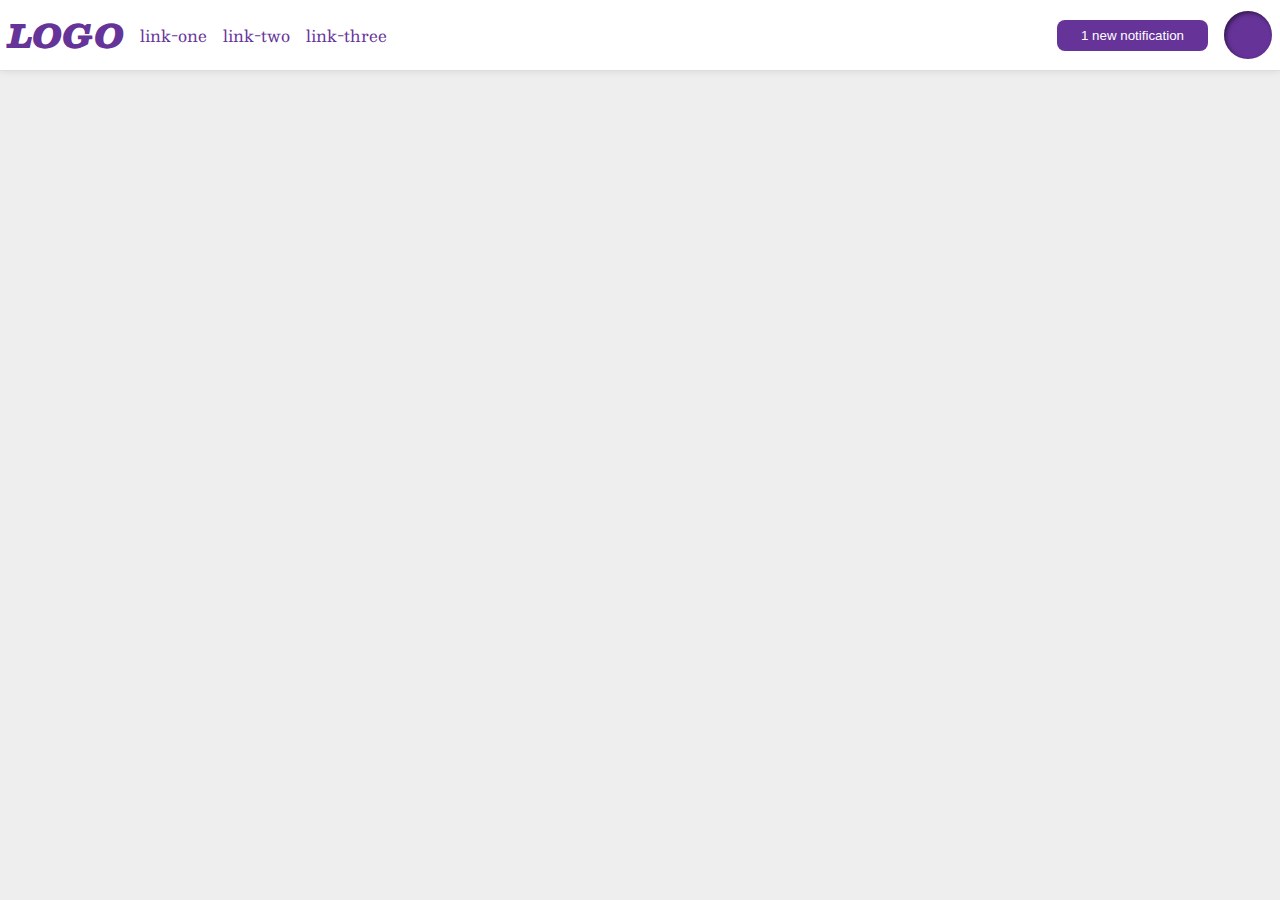
<file: foundations/flex/03-flex-header-2/index.html>
<!DOCTYPE html>
<html lang="en">
  <head>
    <meta charset="UTF-8">
    <meta http-equiv="X-UA-Compatible" content="IE=edge">
    <meta name="viewport" content="width=device-width, initial-scale=1.0">
    <title>Flex Header 2</title>
    <link rel="stylesheet" href="style.css">
  </head>
  <body>
    <div class="header">
      <div class="push-left">
        <div class="logo">
          LOGO
        </div>
        <ul class="links">
          <li><a href="https://google.com">link-one</a></li>
          <li><a href="https://google.com">link-two</a></li>
          <li><a href="https://google.com">link-three</a></li>
        </ul>
      </div>
      <div class="push-right">
        <button class="notifications">
          1 new notification
        </button>
        <div class="profile-image"></div>
      </div>
    </div>
  </body>
</html>
</file>
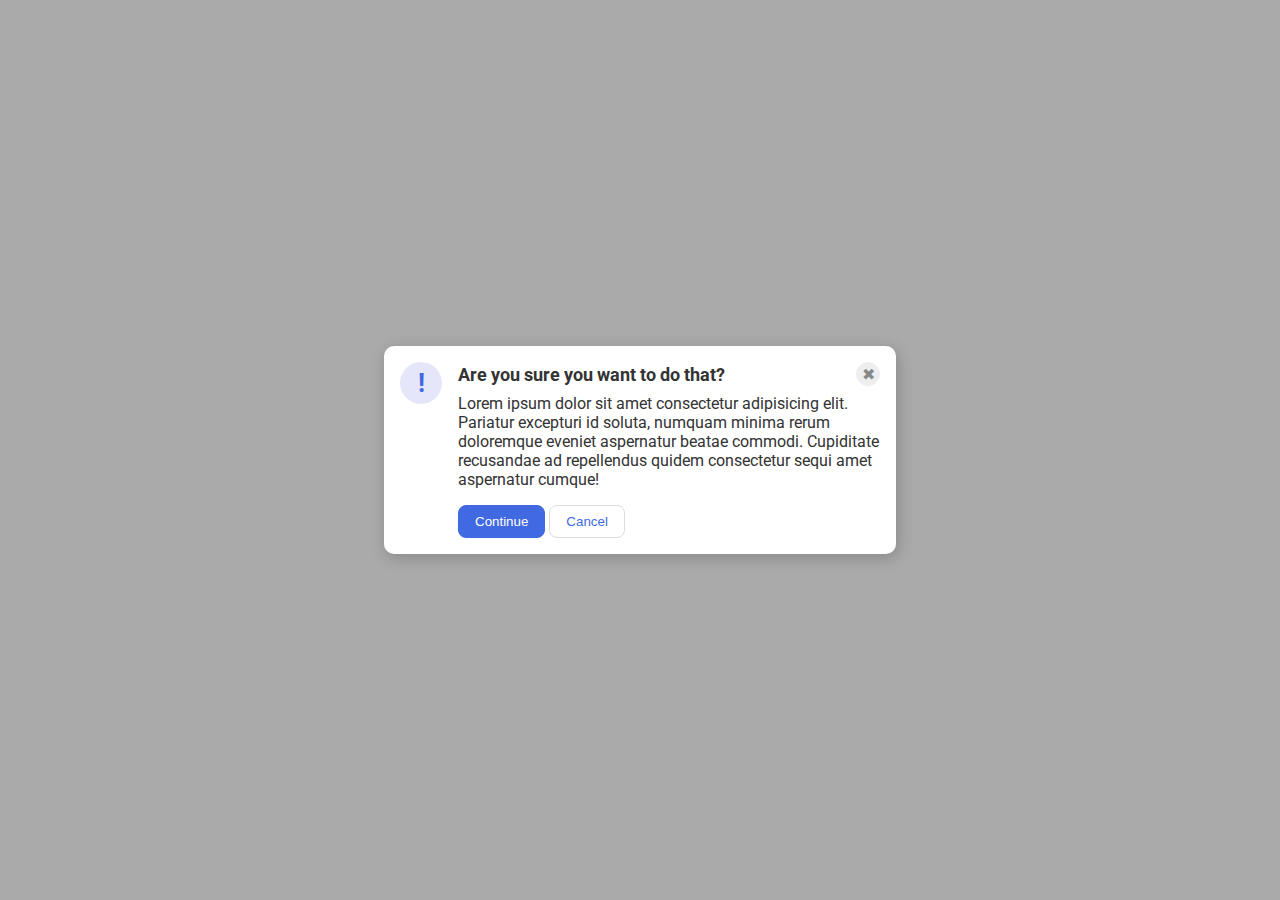
<file: foundations/flex/05-flex-modal/index.html>
<!DOCTYPE html>
<html lang="en">
  <head>
    <meta charset="UTF-8">
    <meta http-equiv="X-UA-Compatible" content="IE=edge">
    <meta name="viewport" content="width=device-width, initial-scale=1.0">
    <link rel="stylesheet" href="style.css">
    <title>Modal</title>
  </head>
  <body>
    <div class="modal"> 
      <div class="icon">!</div>
      <div class="container">
        <div class="header">Are you sure you want to do that?
          <button class="close-button">✖</button>
        </div>
        <div class="text">Lorem ipsum dolor sit amet consectetur adipisicing elit. Pariatur excepturi id soluta, numquam minima rerum doloremque eveniet aspernatur beatae commodi. Cupiditate recusandae ad repellendus quidem consectetur sequi amet aspernatur cumque!</div>
        <button class="continue">Continue</button>
        <button class="cancel">Cancel</button>
      </div>
    </div>
  </body>
</html>
</file>
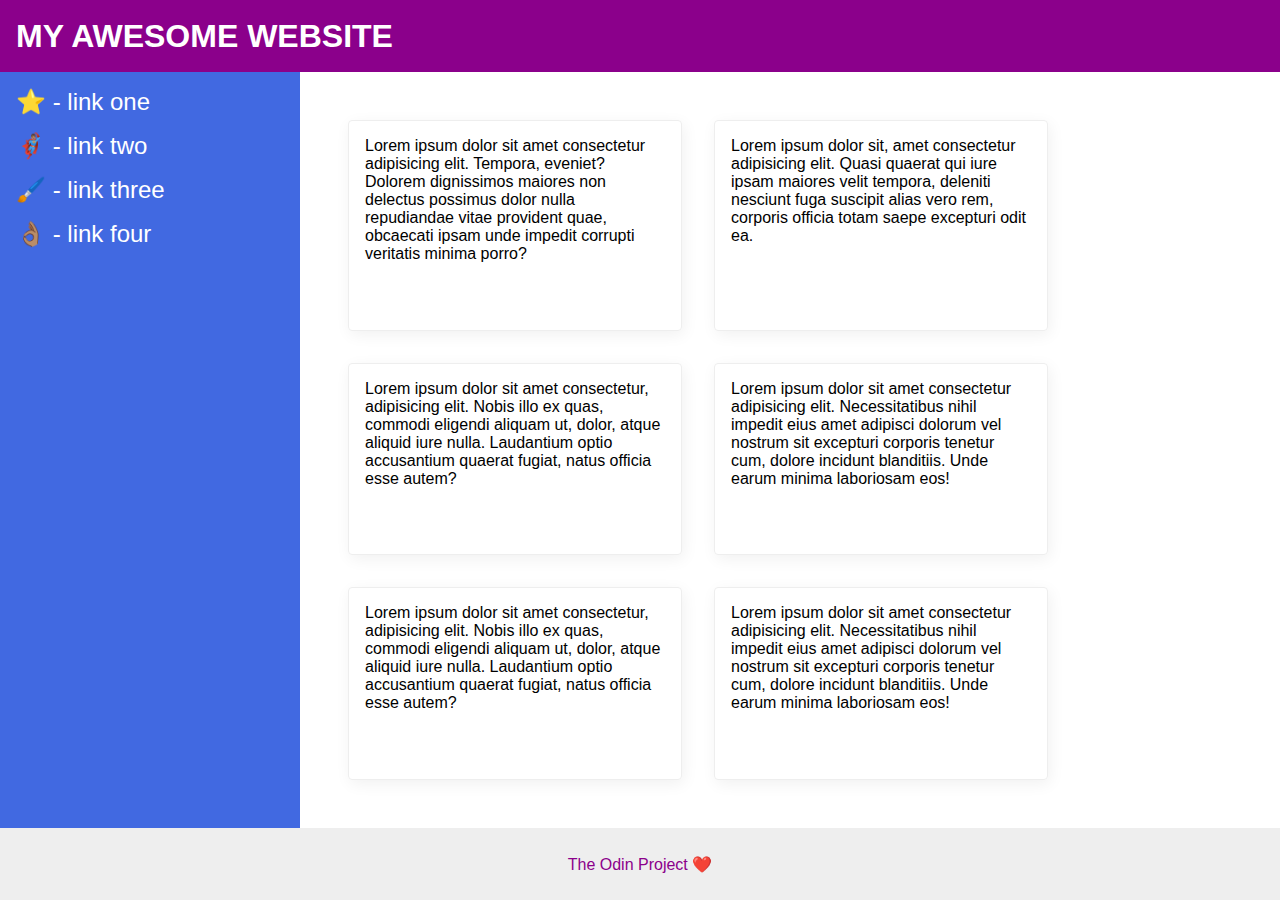
<file: foundations/flex/07-flex-layout-2/index.html>
<!DOCTYPE html>
<html lang="en">
  <head>
    <meta charset="UTF-8">
    <meta http-equiv="X-UA-Compatible" content="IE=edge">
    <meta name="viewport" content="width=device-width, initial-scale=1.0">
    <title>The Holy Grail</title>
    <link rel="stylesheet" href="style.css">
  </head>
  <body>
    <div class="header">
      MY AWESOME WEBSITE
    </div>
    
    <div class="container">
      <div class="sidebar">
        <ul>
          <li><a href="#">⭐ - link one</a></li>
          <li><a href="#">🦸🏽‍♂️ - link two</a></li>
          <li><a href="#">🖌️ - link three</a></li>
          <li><a href="#">👌🏽 - link four</a></li>
        </ul>
      </div>
      <div class="card-container">
        <div class="card">Lorem ipsum dolor sit amet consectetur adipisicing elit. Tempora, eveniet? Dolorem dignissimos maiores non delectus possimus dolor nulla repudiandae vitae provident quae, obcaecati ipsam unde impedit corrupti veritatis minima porro?</div>
        <div class="card">Lorem ipsum dolor sit, amet consectetur adipisicing elit. Quasi quaerat qui iure ipsam maiores velit tempora, deleniti nesciunt fuga suscipit alias vero rem, corporis officia totam saepe excepturi odit ea.</div>
        <div class="card">Lorem ipsum dolor sit amet consectetur, adipisicing elit. Nobis illo ex quas, commodi eligendi aliquam ut, dolor, atque aliquid iure nulla. Laudantium optio accusantium quaerat fugiat, natus officia esse autem?</div>
        <div class="card">Lorem ipsum dolor sit amet consectetur adipisicing elit. Necessitatibus nihil impedit eius amet adipisci dolorum vel nostrum sit excepturi corporis tenetur cum, dolore incidunt blanditiis. Unde earum minima laboriosam eos!</div>
        <div class="card">Lorem ipsum dolor sit amet consectetur, adipisicing elit. Nobis illo ex quas, commodi eligendi aliquam ut, dolor, atque aliquid iure nulla. Laudantium optio accusantium quaerat fugiat, natus officia esse autem?</div>
        <div class="card">Lorem ipsum dolor sit amet consectetur adipisicing elit. Necessitatibus nihil impedit eius amet adipisci dolorum vel nostrum sit excepturi corporis tenetur cum, dolore incidunt blanditiis. Unde earum minima laboriosam eos!</div>
      </div>
    </div>
    <div class="footer">
      The Odin Project ❤️
    </div>
  </body>
</html>
</file>
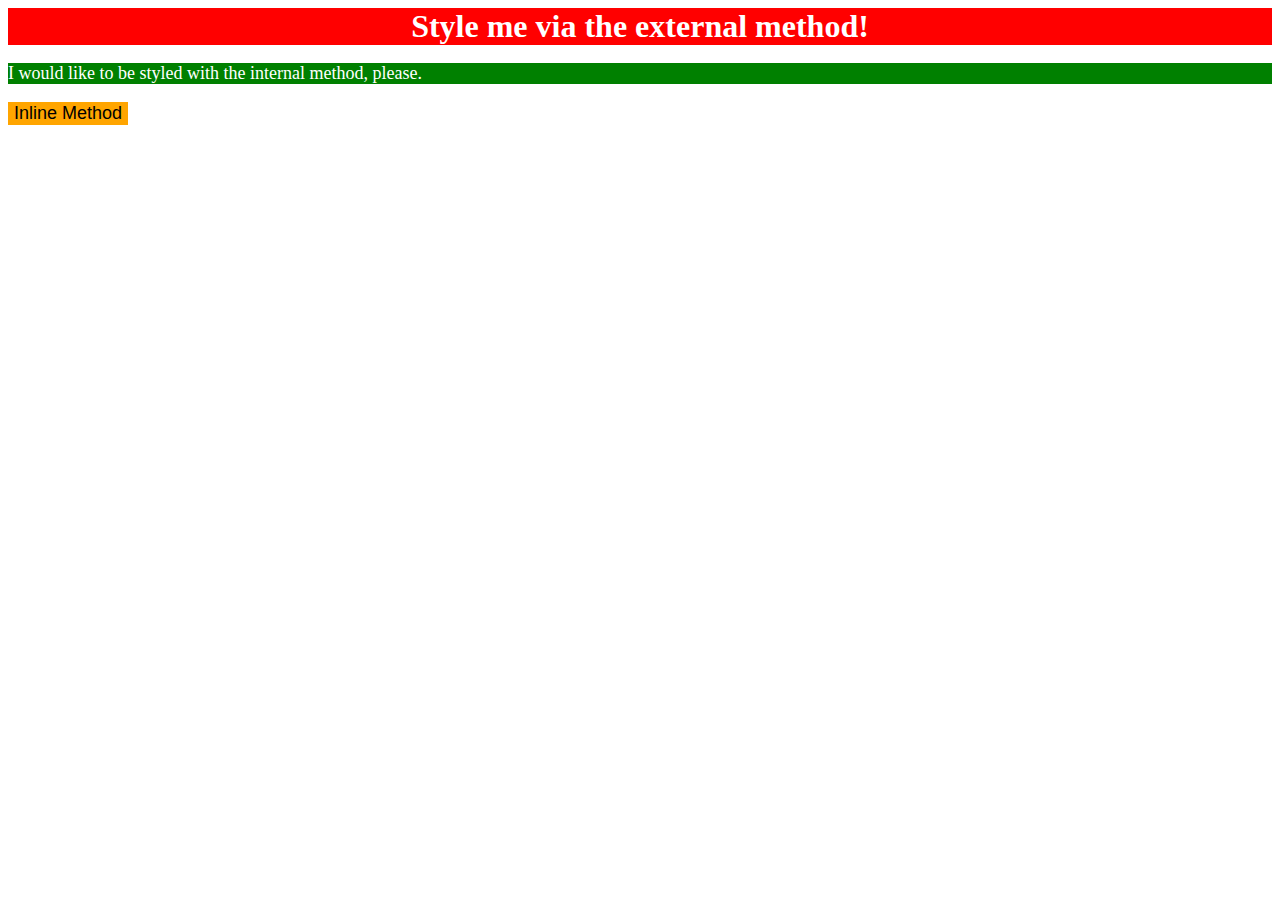
<file: foundations/intro-to-css/01-css-methods/index.html>
<!DOCTYPE html>
<html lang="en">
  <head>
    <meta charset="UTF-8">
    <meta http-equiv="X-UA-Compatible" content="IE=edge">
    <meta name="viewport" content="width=device-width, initial-scale=1.0">
    <link rel="stylesheet" href="styles.css">
    <style>
      p {
        background-color: green;
        color: white;
        font-size: 18px;
      }
    </style>
    <title>Methods for Adding CSS</title>
  </head>
  <body>
    <div>Style me via the external method!</div>
    <p>I would like to be styled with the internal method, please.</p>
    <button style="background-color: orange; font-size: 18px; border: none;">Inline Method</button>
  </body>
</html>
</file>
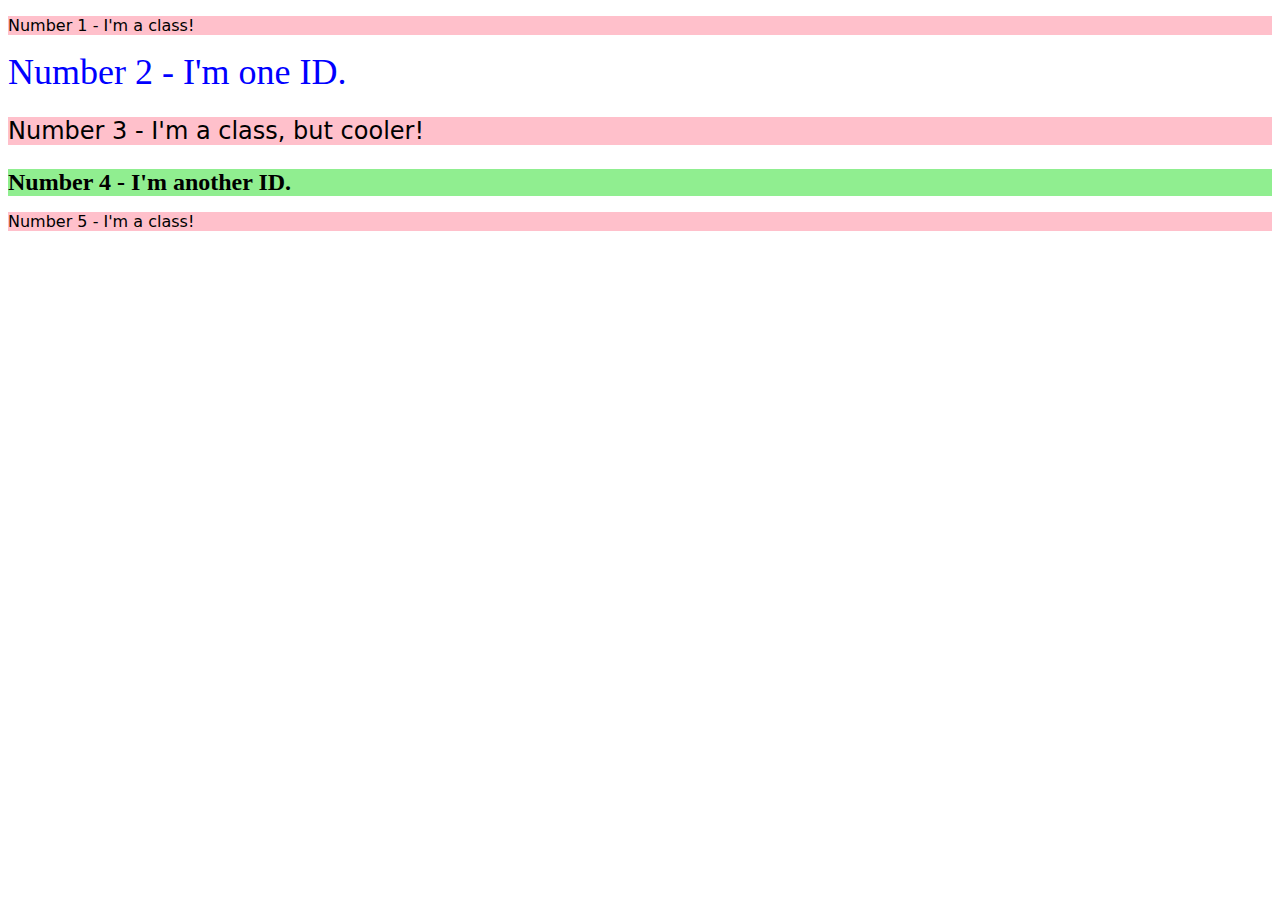
<file: foundations/intro-to-css/02-class-id-selectors/index.html>
<!DOCTYPE html>
<html lang="en">
  <head>
    <meta charset="UTF-8">
    <meta http-equiv="X-UA-Compatible" content="IE=edge">
    <meta name="viewport" content="width=device-width, initial-scale=1.0">
    <title>Class and ID Selectors</title>
    <link rel="stylesheet" href="style.css">
  </head>
  <body>
    <p class="odd">Number 1 - I'm a class!</p>
    <div id="two">Number 2 - I'm one ID.</div>
    <p class="odd three">Number 3 - I'm a class, but cooler!</p>
    <div id="four">Number 4 - I'm another ID.</div>
    <p class="odd">Number 5 - I'm a class!</p>
  </body>
</html>
</file>
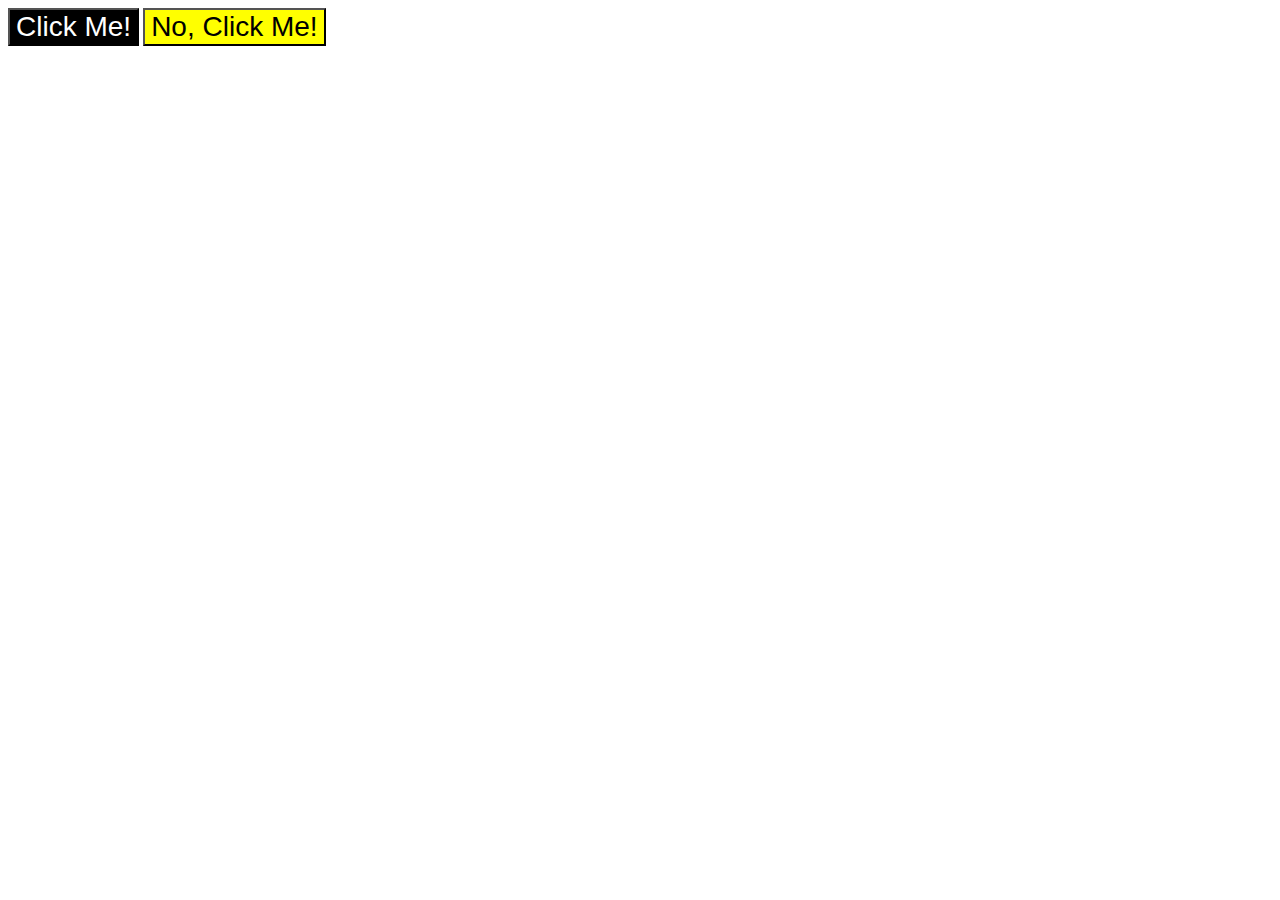
<file: foundations/intro-to-css/03-grouping-selectors/index.html>
<!DOCTYPE html>
<html lang="en">
  <head>
    <meta charset="UTF-8">
    <meta http-equiv="X-UA-Compatible" content="IE=edge">
    <meta name="viewport" content="width=device-width, initial-scale=1.0">
    <title>Grouping Selectors</title>
    <link rel="stylesheet" href="style.css">
  </head>
  <body>
    <button class="first">Click Me!</button>
    <button class="second">No, Click Me!</button>
  </body>
</html>
</file>
<file: foundations/flex/03-flex-header-2/style.css>
/* this is some magical font-importing.  
you'll learn about it later. */
@import url('https://fonts.googleapis.com/css2?family=Besley:ital,wght@0,400;1,900&display=swap');

body {
  margin: 0;
  background: #eee;
  font-family: Besley, serif;
}

.header {
  background: white;
  border-bottom: 1px solid #ddd;
  box-shadow: 0 0 8px rgba(0,0,0,.1);
  display: flex;
  justify-content: space-between;
  padding: 8px;
}

.profile-image {
  background: rebeccapurple;
  box-shadow: inset 2px 2px 4px rgba(0,0,0,.5);
  border-radius: 50%;
  width: 48px;
  height: 48px;
}

.logo {
  color: rebeccapurple;
  font-size: 32px;
  font-weight: 900;
  font-style: italic;
}

button {
  border: none;
  border-radius: 8px;
  background: rebeccapurple;
  color: white;
  padding: 8px 24px;
}

a {
  /* this removes the line under our links */
  text-decoration: none;
  color: rebeccapurple;
}

ul {
  list-style-type: none;
  display: flex;
  gap: 16px;
  margin: 0;
  padding: 0;
}

.push-left, .push-right {
  display: flex;
  align-items: center;
  gap: 16px;
}
</file>
<file: foundations/flex/05-flex-modal/style.css>
@import url('https://fonts.googleapis.com/css2?family=Roboto:wght@400;700&display=swap');

html, body {
  height: 100%;
}

body {
  font-family: Roboto, sans-serif;
  margin: 0;
  background: #aaa;
  color: #333;
  /* I'll give you this one for free lol */
  display: flex;
  align-items: center;
  justify-content: center;
}

.modal {
  background: white;
  width: 480px;
  border-radius: 10px;
  box-shadow: 2px 4px 16px rgba(0,0,0,.2);
  display: flex;
  gap: 16px;
  padding: 16px;
}

.icon {
  color: royalblue;
  font-size: 26px;
  font-weight: 700;
  background: lavender;
  width: 42px;
  height: 42px;
  border-radius: 50%;
  display: flex;
  align-items: center;
  justify-content: center;
  flex-shrink: 0;
}

.close-button {
  background: #eee;
  border-radius: 50%;
  color: #888;
  font-weight: 400;
  font-size: 16px;
  height: 24px;
  width: 24px;
  display: flex;
  align-items: center;
  justify-content: center;
  border: 1px solid #eee;
  padding: 0;
}

button {
  cursor: pointer;
  padding: 8px 16px;
  border-radius: 8px;
}

button.continue {
  background: royalblue;
  border: 1px solid royalblue;
  color: white;
}

button.cancel {
  background: white;
  border: 1px solid #ddd;
  color: royalblue;
}

.header {
  display: flex;
  align-items: center;
  justify-content: space-between;
  font-size: 18px;
  font-weight: 700;
  margin-bottom: 8px;
}

.text {
  margin-bottom: 16px;
}
</file>
<file: foundations/flex/07-flex-layout-2/style.css>
body {
  font-family: -apple-system, BlinkMacSystemFont, 'Segoe UI', Roboto, Oxygen, Ubuntu, Cantarell, 'Open Sans', 'Helvetica Neue', sans-serif;
  margin: 0;
  min-height: 100vh;
  display: flex;
  flex-direction: column;
}

.header {
  height: 72px;
  background: darkmagenta;
  color: white;
  font-size: 32px;
  font-weight: 900;
  display: flex;
  align-items: center;
  padding: 0 16px;
}

.footer {
  height: 72px;
  background: #eee;
  color: darkmagenta;
  display: flex;
  align-items: center;
  justify-content: center;
}

.container {
  flex: 1;
  display: flex;
}

.sidebar {
  width: 300px;
  background: royalblue;
  box-sizing: border-box;
  display: flex;
  flex-shrink: 0;
  padding: 16px;
}

.card {
  border: 1px solid #eee;
  box-shadow: 2px 4px 16px rgba(0,0,0,.06);
  border-radius: 4px;
  padding: 16px;
  width: 300px;
}

.card-container {
  padding: 48px;
  display: flex;
  flex-wrap: wrap;
  gap: 32px;
}

a {
  text-decoration: none;
  color: white;
  font-size: 24px;
}

ul {
  list-style-type: none;
  margin: 0;
  padding: 0;
}

li {
  margin-bottom: 16px;
}
</file>
<file: foundations/intro-to-css/01-css-methods/styles.css>
div {
    background-color: red;
    font-size: 32px;
    text-align: center;
    color: white;
    font-weight: bold;
}
</file>
<file: foundations/intro-to-css/02-class-id-selectors/style.css>
.odd{
    background-color: pink;
    font-family: Verdana,'DejaVu Sans',sans-serif;
}
#two{
    color: blue;
    font-size: 36px;
}
.three{
    font-size: 24px;
}
#four{
    background-color: lightgreen;
    font-weight: bold;
    font-size: 24px;
}
</file>
<file: foundations/intro-to-css/03-grouping-selectors/style.css>
.first,
.second{
    font-size: 28px;
    font-family: Helvetica, 'Times New Roman', sans-serif;
}
.first{
    background-color: rgb(0, 0, 0);
    color: white;
}
.second{
    background-color: yellow;
}
</file>
